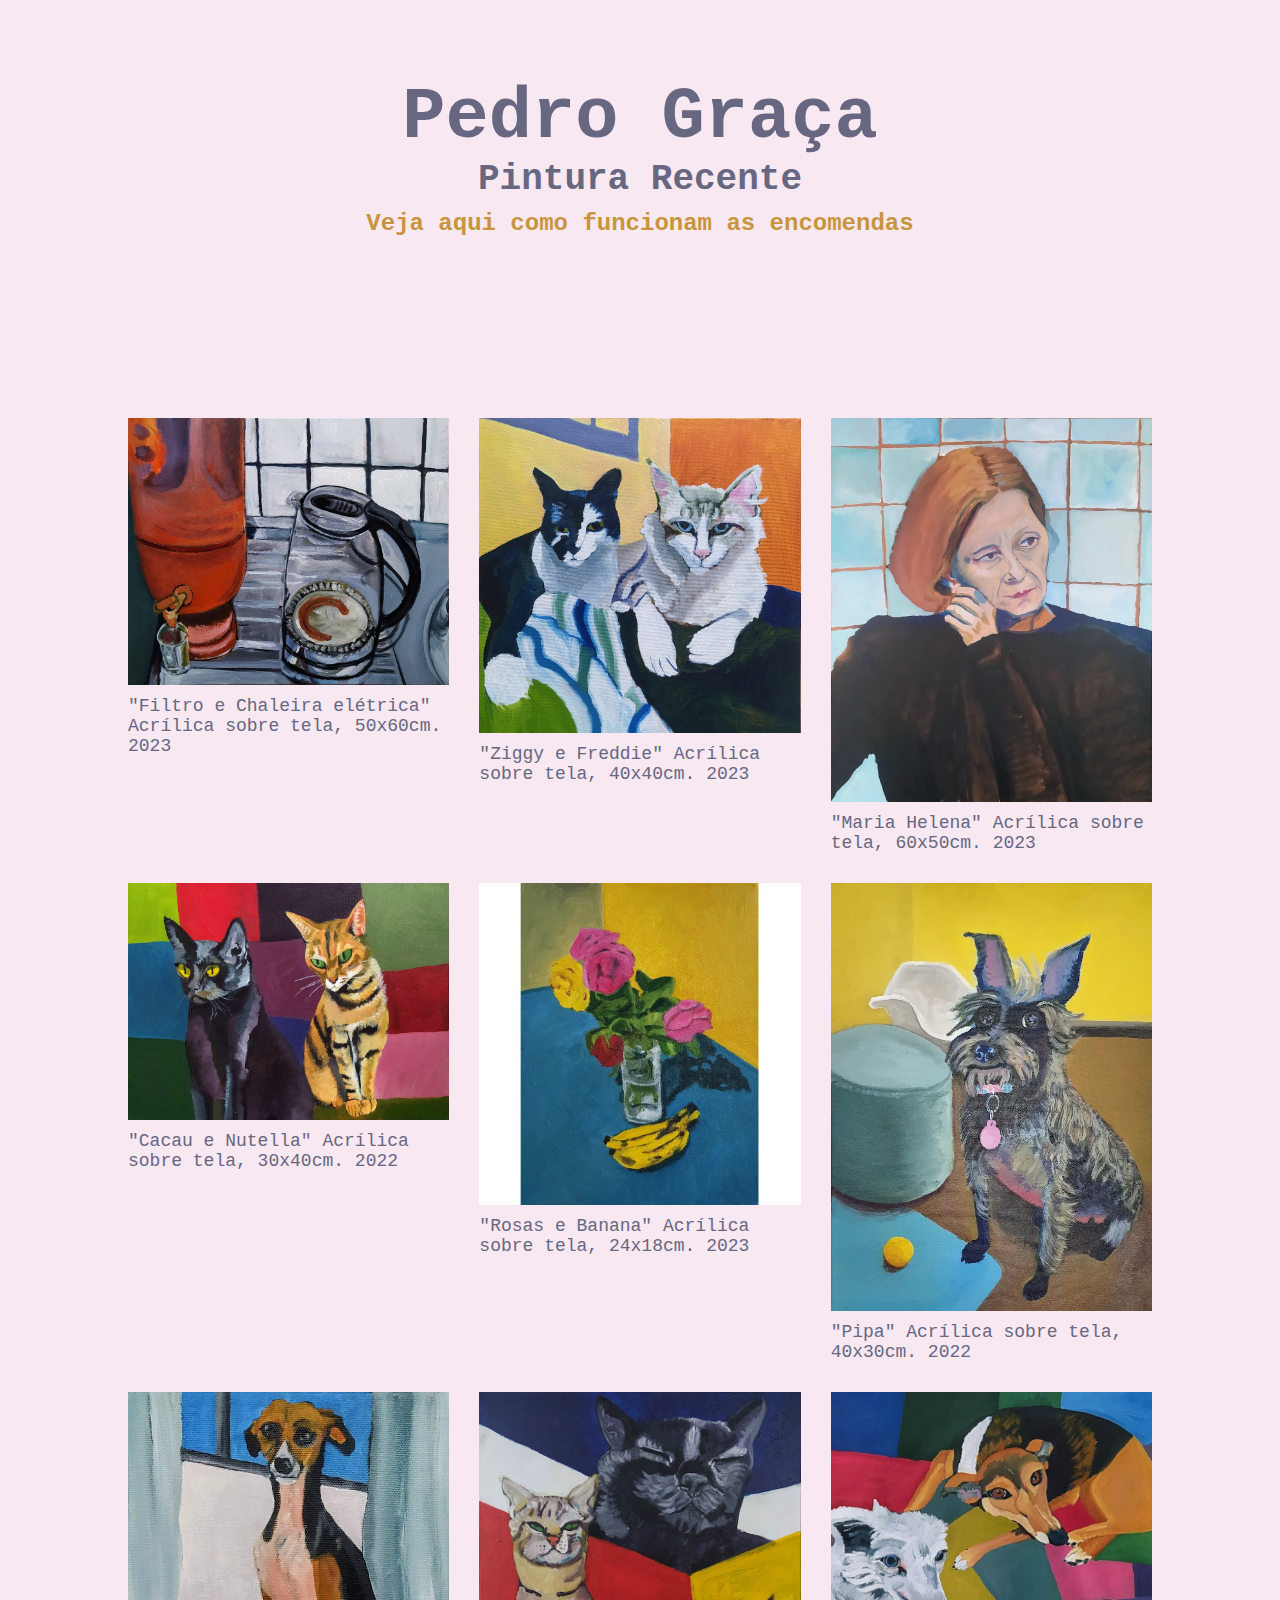
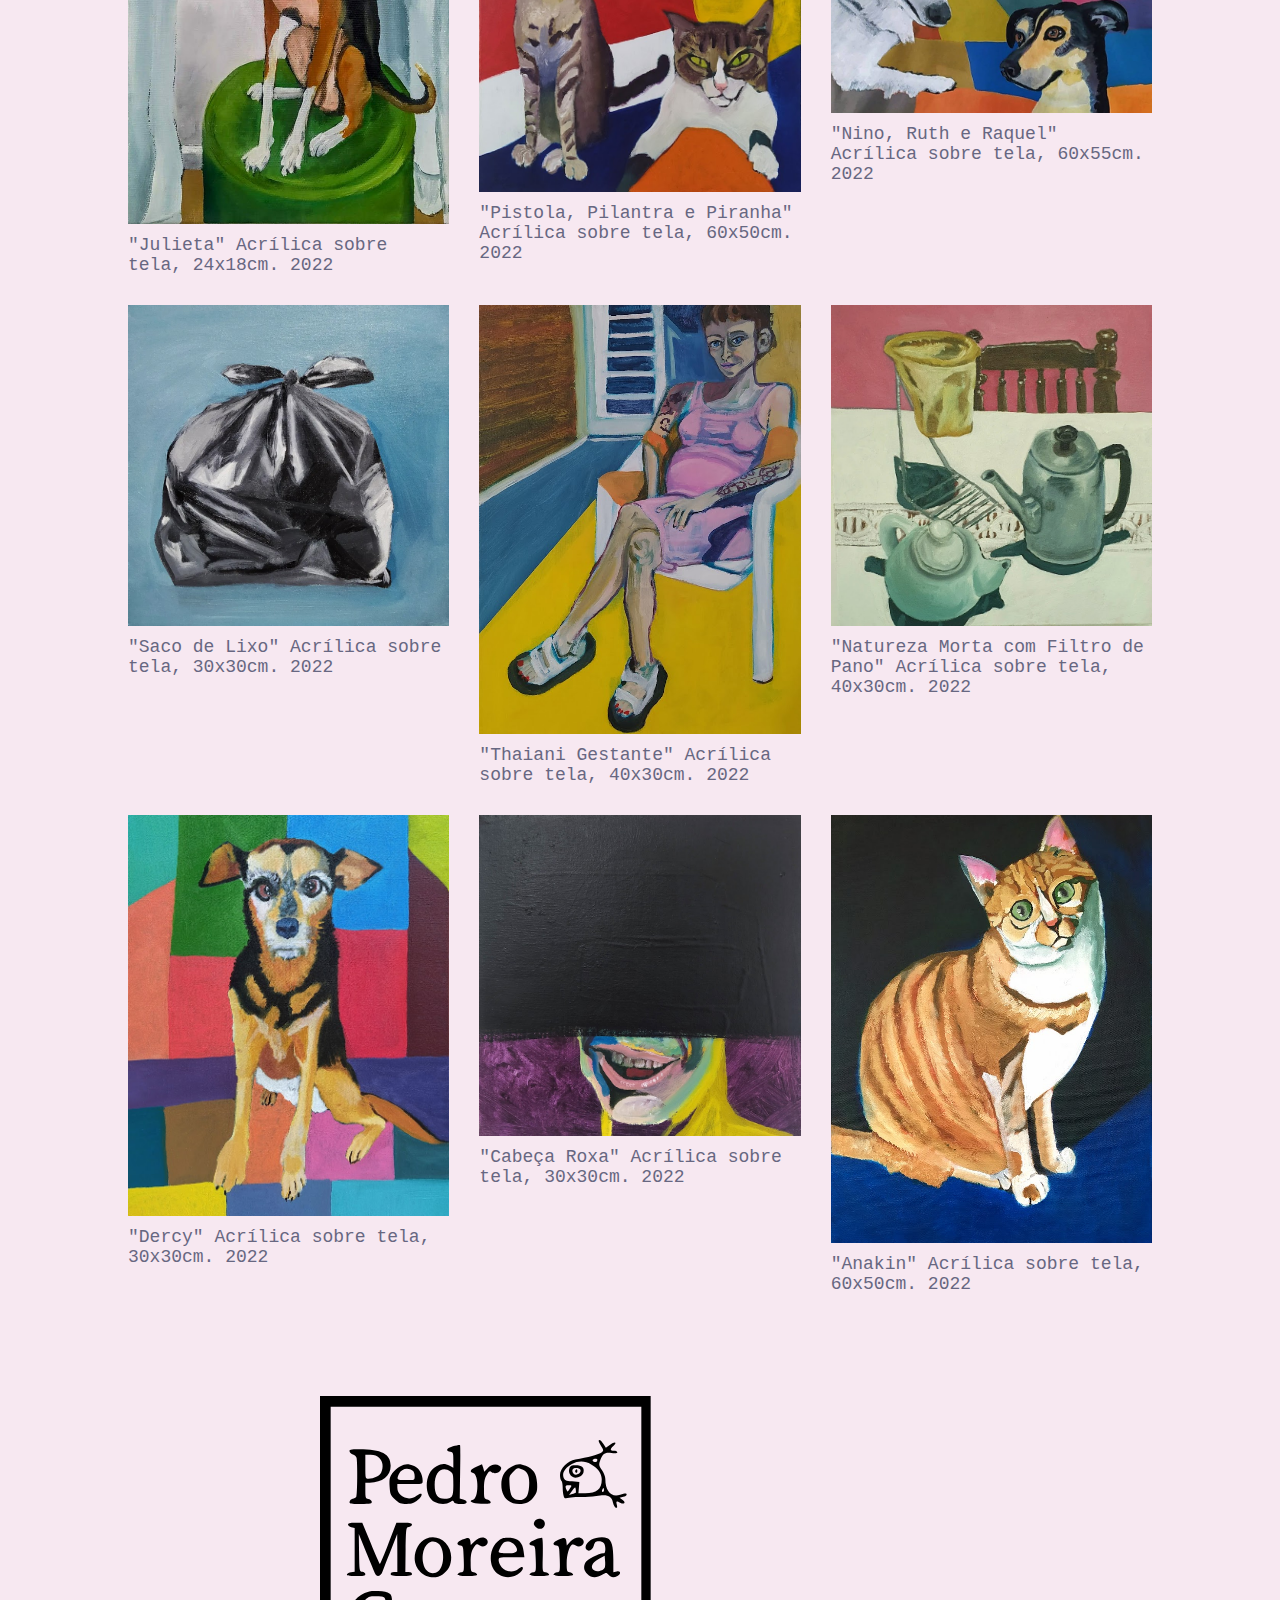
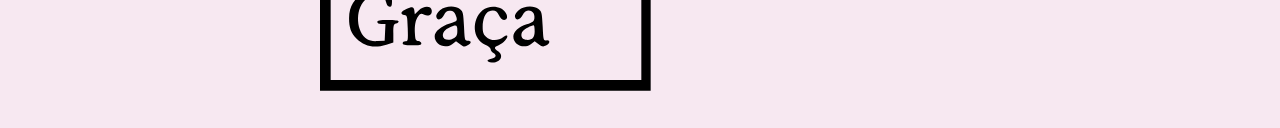
<file: index.html>
<!DOCTYPE html>
<html lang="pt-br">
<head>
    <meta charset="UTF-8">
    <meta http-equiv="X-UA-Compatible" content="IE=edge">
    <meta name="viewport" content="width=device-width, initial-scale=1.0">
    <title>Pedro Graça - Galeria</title>
    <link rel="stylesheet" type="text/css" href="styles.css" />
    
</head>
<body>
    
    <div class="full-img" id="fullImgBox">
        <img src="imgs/img01.jpg" id="fullImg">
        <span onclick="closeFullImg()">X</span>
    </div>

    <div class="header">
        <header>
        <h1>Pedro Graça <br> <h2>Pintura Recente</h2></h1>
        <H3><a href="enc/encomendas.html">Veja aqui como funcionam as encomendas</a></H3>
        </header>
    </div>


    <div class="img-gallery">
        <figure>
            <img src="imgs/img01.jpg" onclick="openFullImg(this.src)" alt="">
            <figcaption class="legenda">"Filtro e Chaleira elétrica" Acrílica sobre tela, 50x60cm. 2023 </figcaption>
        </figure>

        <figure>
        <img src="imgs/img02.jpg" onclick="openFullImg(this.src)" alt="">
            <figcaption class="legenda">"Ziggy e Freddie" Acrílica sobre tela, 40x40cm. 2023 </figcaption>
        </figure>

        <figure>
            <img src="imgs/img03.jpg" onclick="openFullImg(this.src)" alt="">
            <figcaption class="legenda">"Maria Helena" Acrílica sobre tela, 60x50cm. 2023 </figcaption>
        </figure>

        <figure>
            <img src="imgs/img04.jpg" onclick="openFullImg(this.src)" alt="">
            <figcaption class="legenda">"Cacau e Nutella" Acrílica sobre tela, 30x40cm. 2022 </figcaption>
        </figure>

       <figure>
            <img src="imgs/img05.jpg" onclick="openFullImg(this.src)" alt="">
            <figcaption class="legenda">"Rosas e Banana" Acrílica sobre tela, 24x18cm. 2023 </figcaption>
        </figure>

        <figure>
            <img src="imgs/img06.jpg" onclick="openFullImg(this.src)" alt="">
            <figcaption class="legenda">"Pipa" Acrílica sobre tela, 40x30cm. 2022 </figcaption>
        </figure>

        <figure>
            <img src="imgs/img07.jpg" onclick="openFullImg(this.src)" alt="">
            <figcaption class="legenda">"Julieta" Acrílica sobre tela, 24x18cm. 2022 </figcaption>
        </figure>

        <figure>
            <img src="imgs/img08.jpg" onclick="openFullImg(this.src)" alt="">
            <figcaption class="legenda">"Pistola, Pilantra e Piranha" Acrílica sobre tela, 60x50cm. 2022 </figcaption>
        </figure>

        <figure>
            <img src="imgs/img09.jpg" onclick="openFullImg(this.src)" alt="">
            <figcaption class="legenda">"Nino, Ruth e Raquel" Acrílica sobre tela, 60x55cm. 2022 </figcaption>
        </figure>

        <figure>
            <img src="imgs/img10.jpg" onclick="openFullImg(this.src)" alt="">
            <figcaption class="legenda">"Saco de Lixo" Acrílica sobre tela, 30x30cm. 2022 </figcaption>
        </figure>

        <figure>
            <img src="imgs/img11.jpg" onclick="openFullImg(this.src)" alt="">
            <figcaption class="legenda">"Thaiani Gestante" Acrílica sobre tela, 40x30cm. 2022 </figcaption>
        </figure>
     
        <figure>
            <img src="imgs/img12.jpg" onclick="openFullImg(this.src)" alt="">
            <figcaption class="legenda">"Natureza Morta com Filtro de Pano" Acrílica sobre tela, 40x30cm. 2022 </figcaption>
        </figure>
      
        <figure>
            <img src="imgs/img13.jpg" onclick="openFullImg(this.src)" alt="">
            <figcaption class="legenda">"Dercy" Acrílica sobre tela, 30x30cm. 2022 </figcaption>
        </figure>
     
        <figure>
            <img src="imgs/img14.jpg" onclick="openFullImg(this.src)" alt="">
            <figcaption class="legenda">"Cabeça Roxa" Acrílica sobre tela, 30x30cm. 2022 </figcaption>
        </figure>

        <figure>
            <img src="imgs/img15.jpg" onclick="openFullImg(this.src)" alt="">
            <figcaption class="legenda">"Anakin" Acrílica sobre tela, 60x50cm. 2022 </figcaption>
        </figure>

    </div>

    <script>
        var fullImgBox = document.getElementById("fullImgBox");
        var fullImg = document.getElementById("fullImg");

        function openFullImg(pic){
            fullImgBox.style.display = "flex";
            fullImg.src = pic;

        }

        function closeFullImg(){
            fullImgBox.style.display = "none";
        }
    </script>

    
<div class="footer">
    <h2>
        <a href="https://www.pedromgraca.com" >
            <div class="logo_small">
                <img src="imgs/logo.svg"  alt="">
            </div>
          </a>
    </h2>
</div>
</body>
</html>
</file>
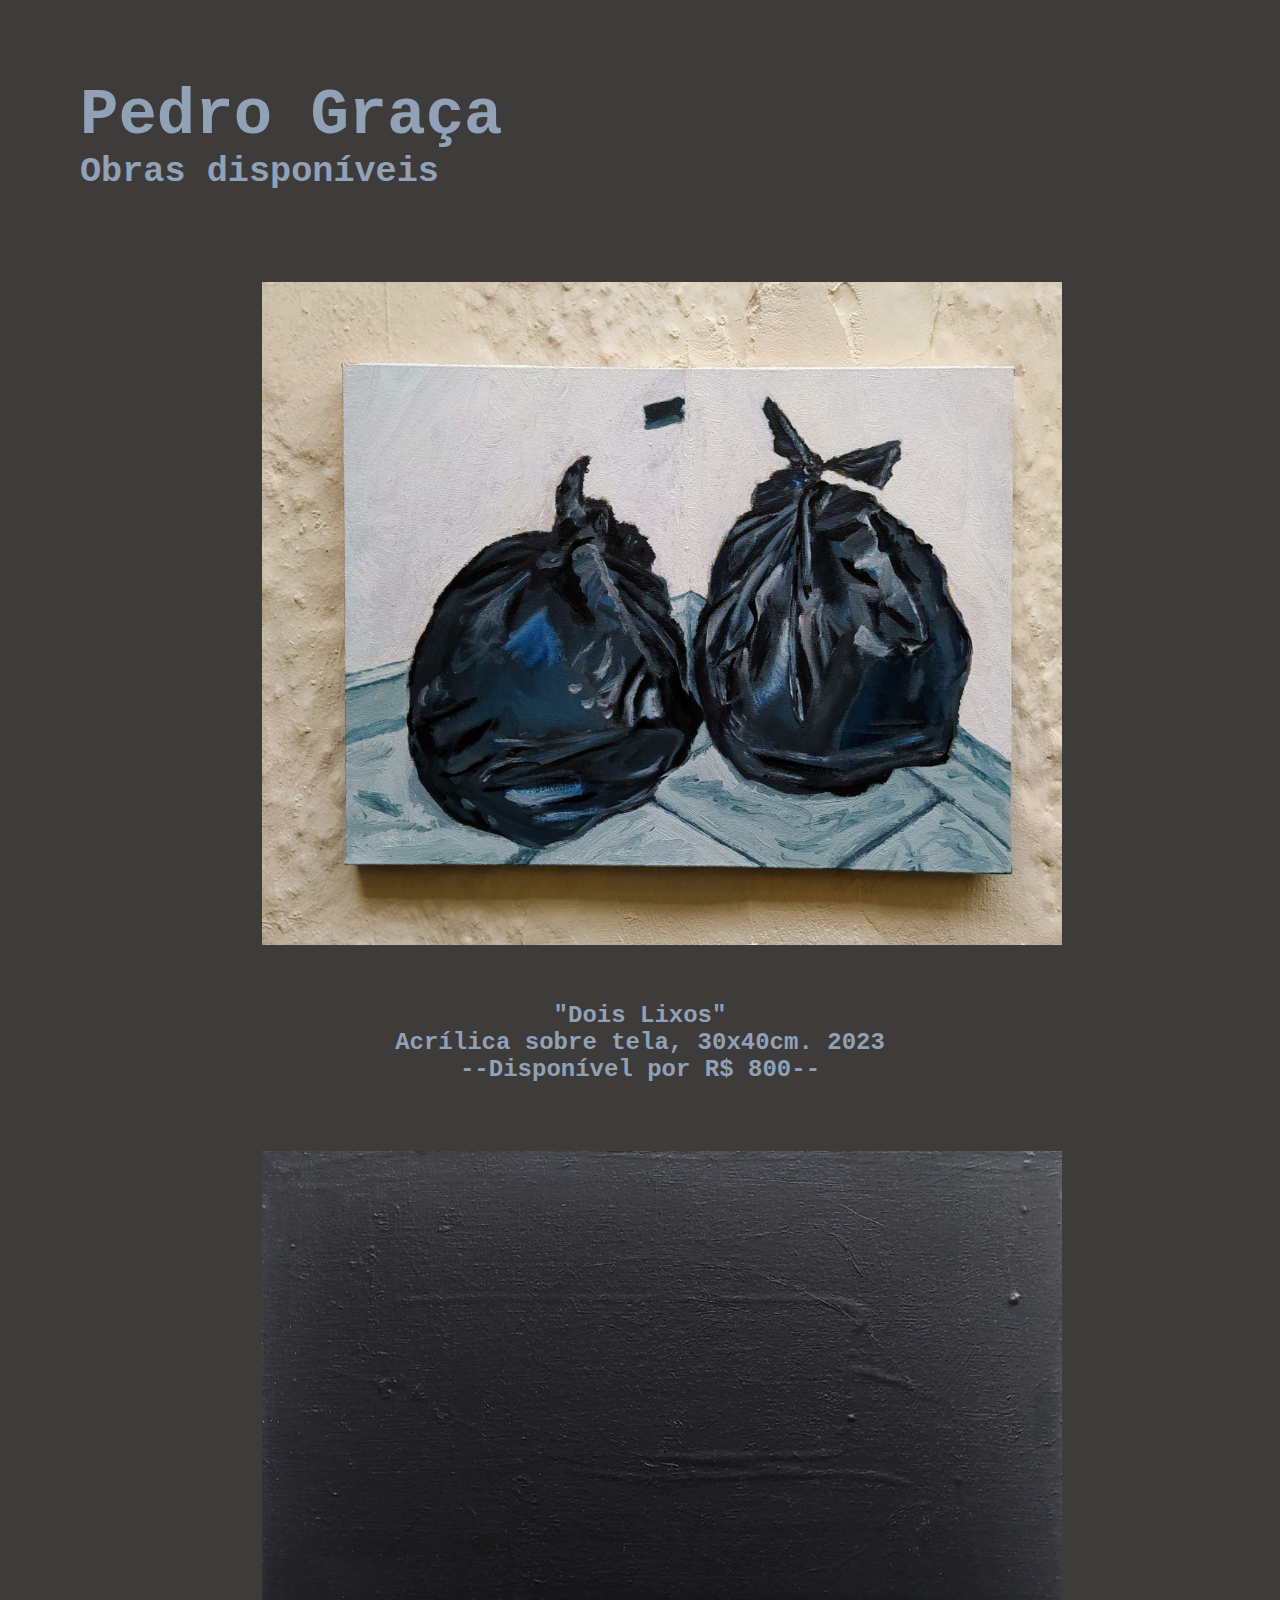
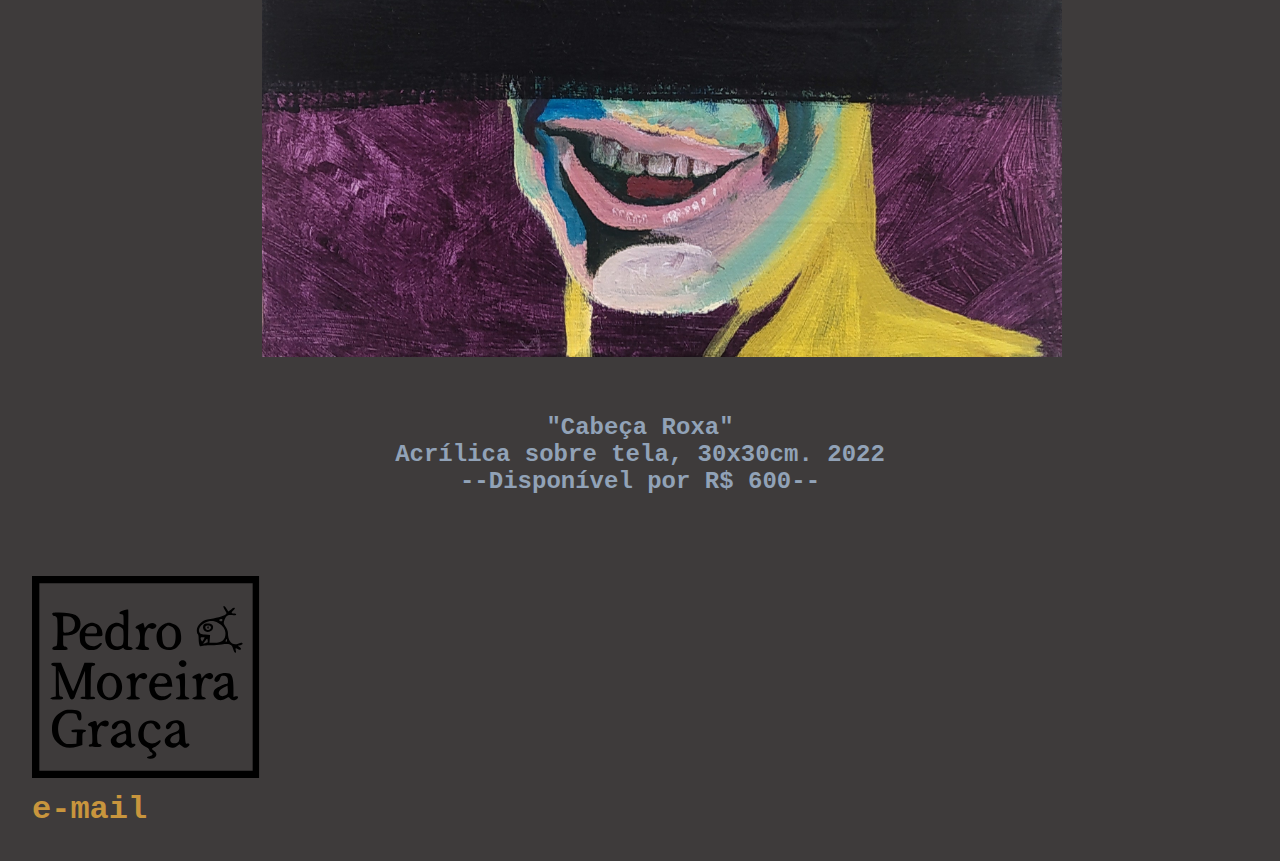
<file: Disponivel/disp.html>
<!DOCTYPE html>
<html lang="pt-br">
<head>
    <meta charset="UTF-8">
    <meta http-equiv="X-UA-Compatible" content="IE=edge">
    <meta name="viewport" content="width=device-width, initial-scale=1.0">
    <link rel="stylesheet" type="text/css" href="styles.css" />
    <link rel="preconnect" href="https://fonts.googleapis.com">
<link rel="preconnect" href="https://fonts.gstatic.com" crossorigin>
<link href="https://fonts.googleapis.com/css2?family=Inter&display=swap" rel="stylesheet">
    <title>Obras Disponíveis</title>
</head>
<body>

    <header>
    
        <H1>Pedro Graça<br><h2>Obras disponíveis</h2></H1>

    </header>
    

    <div class="flex-container">
        <div> 
            <figure>
            <img src="imgs/img01.jpeg" class="imagem-corpo" alt="Pintura de dois sacos de lixo">
            <figcaption class="legenda">"Dois Lixos"<br> Acrílica sobre tela, 30x40cm. 2023<br> --Disponível por R$ 800-- </figcaption>
        </figure>
    </div>
        
     <div>
            <figure>
                <img src="imgs/img02.jpg" class="imagem-corpo" alt="Pintura de um rosto humano coberto de cima para baixo até a altura da boca">
                <figcaption class="legenda">"Cabeça Roxa"<br> Acrílica sobre tela, 30x30cm. 2022<br> --Disponível por R$ 600-- </figcaption>
            </figure>
    </div>
    <div>

    </div>
    
</div>
<footer>
    <h2>
        <a href="https://www.pedromgraca.com">
            <div class="logo_small" >
                <img src="imgs/logo.svg" alt="">
            </div>
          </a>
        <a href="mailto:pedro.hanya@gmail.com">e-mail</a>
    </h2>

     </footer>

</body>
</html>
</file>
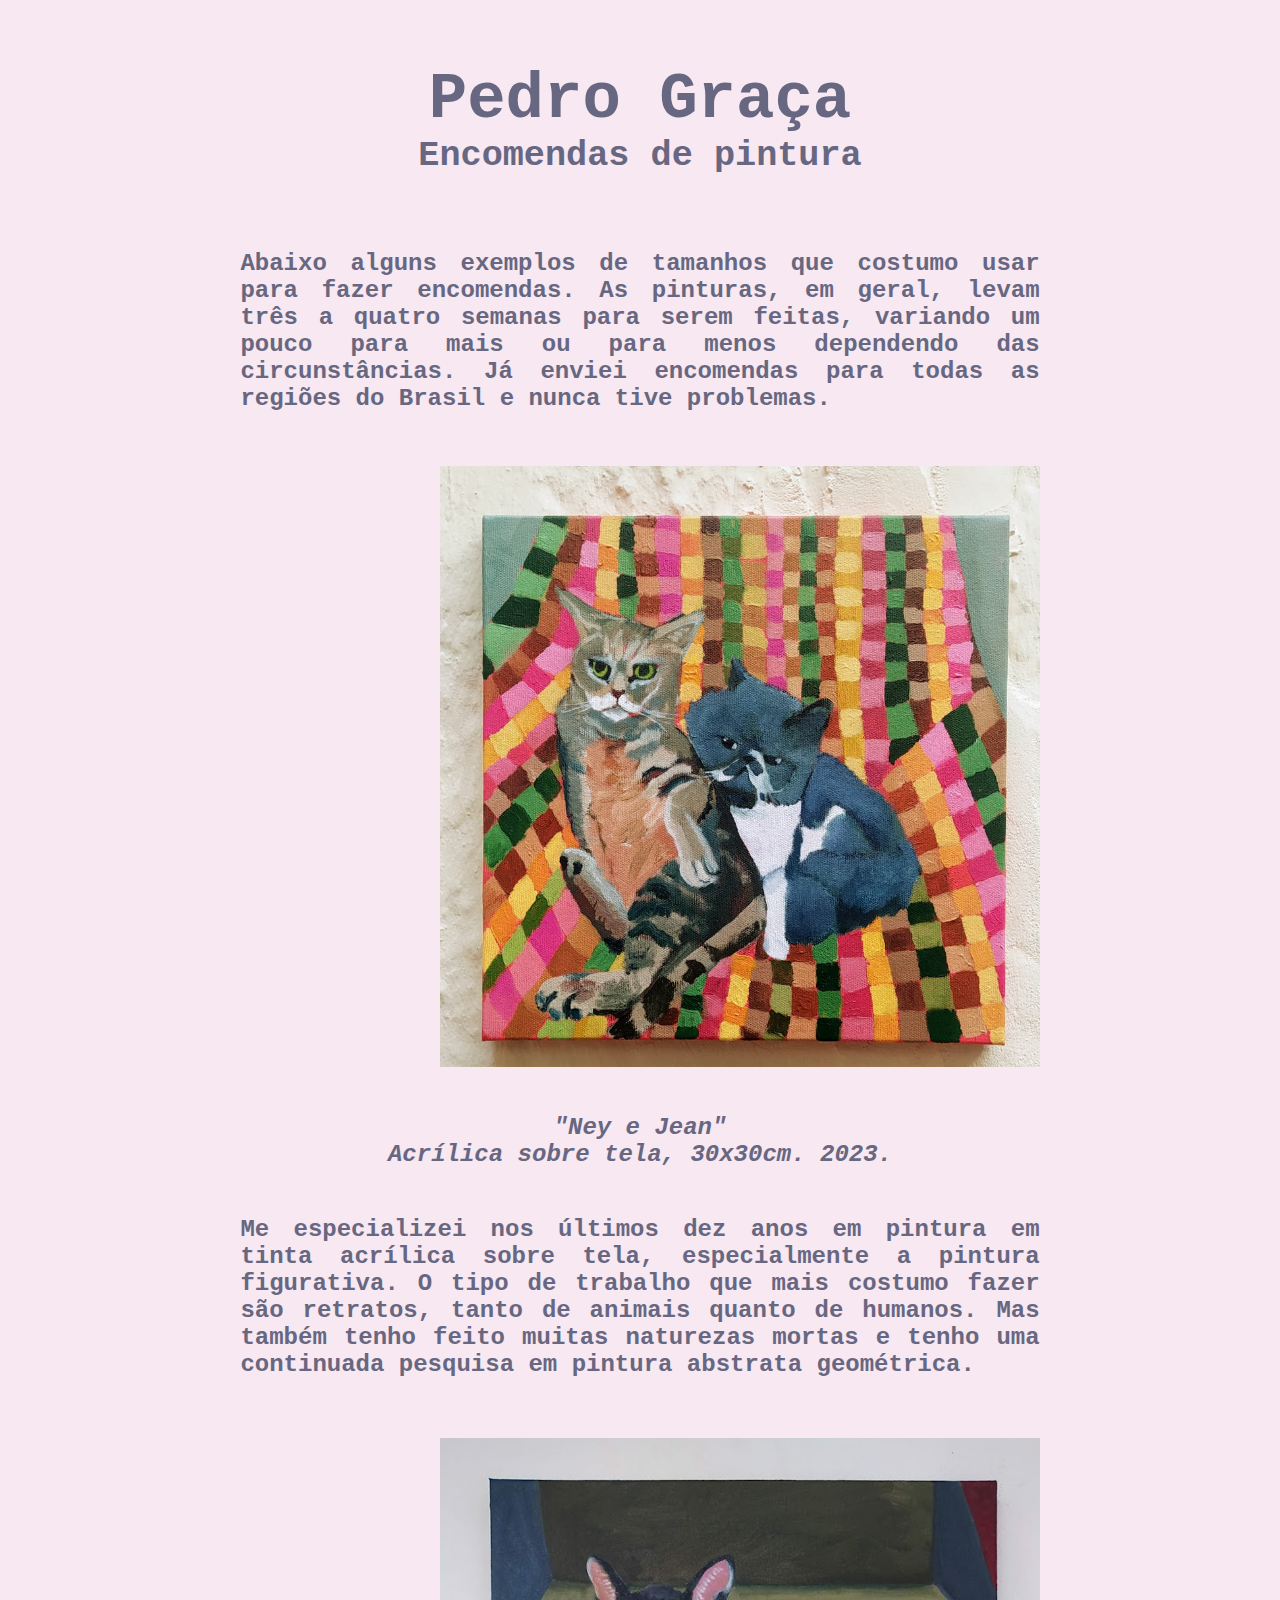
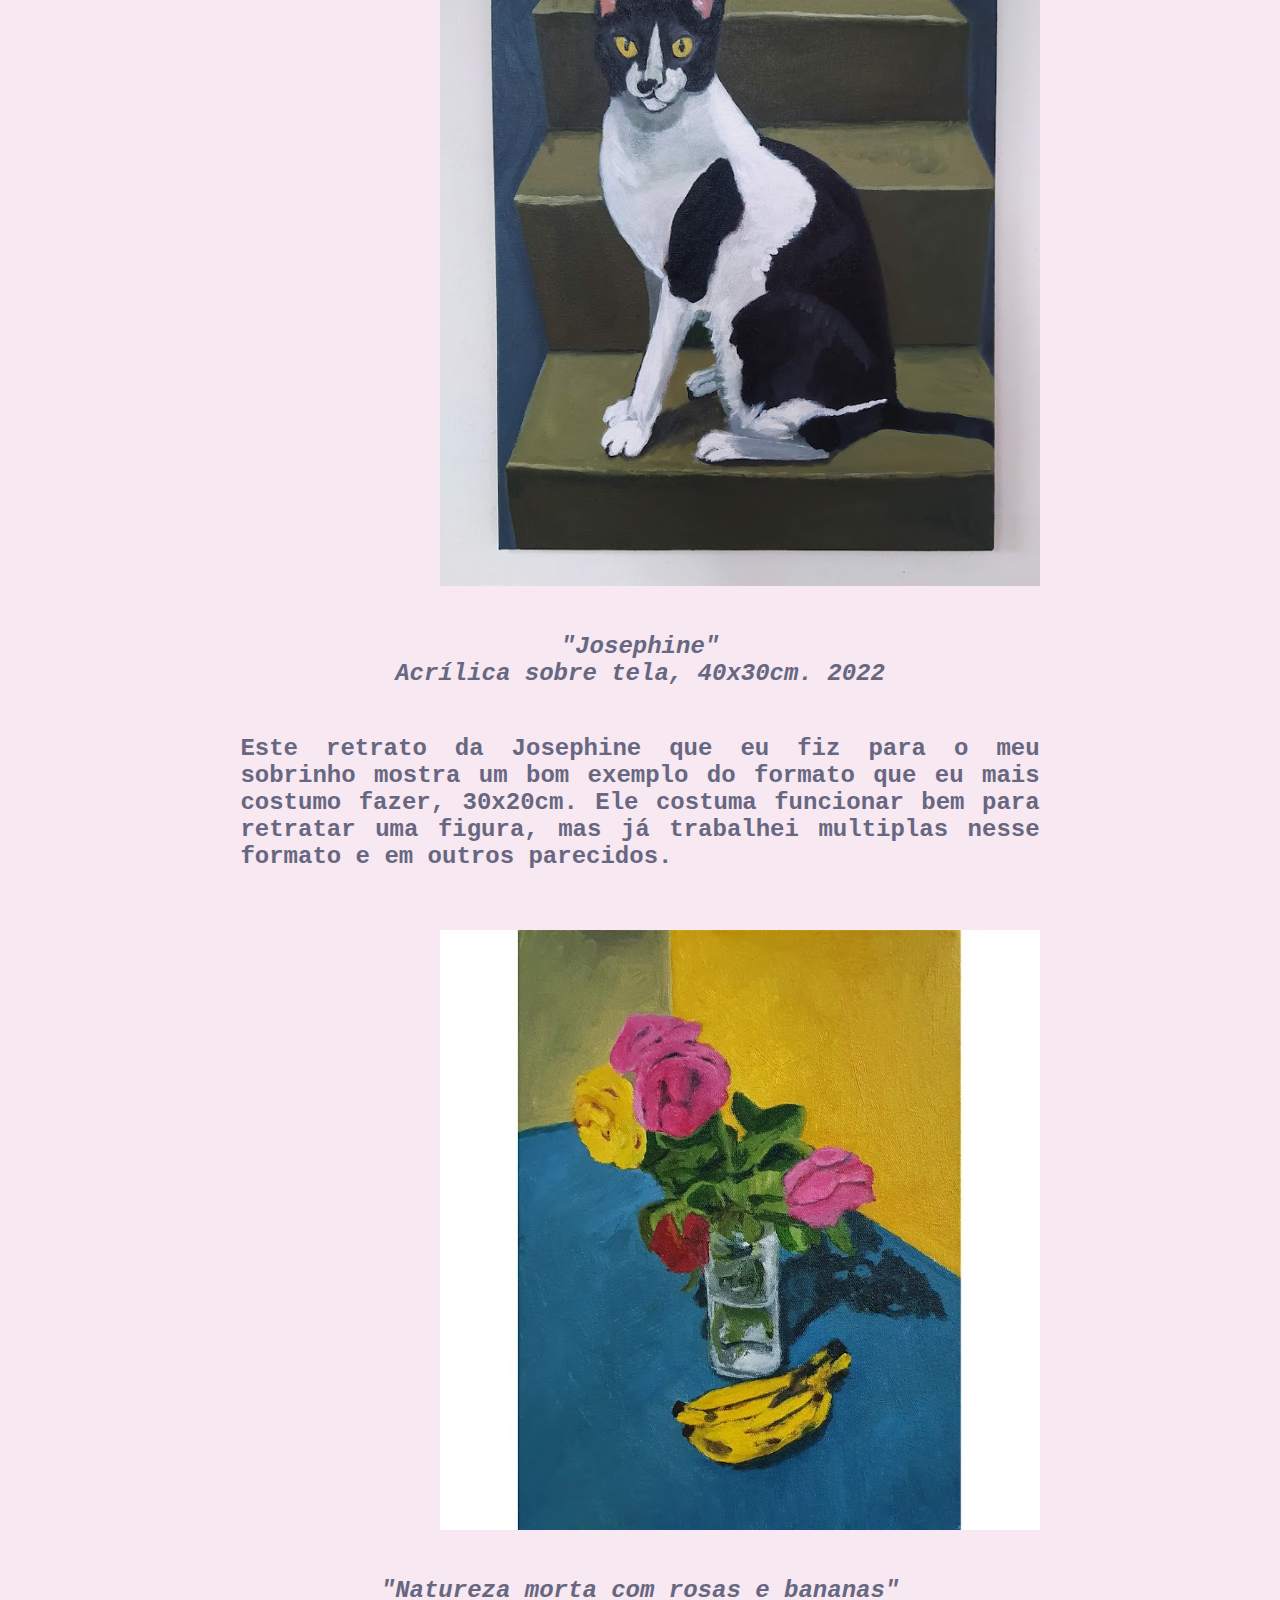
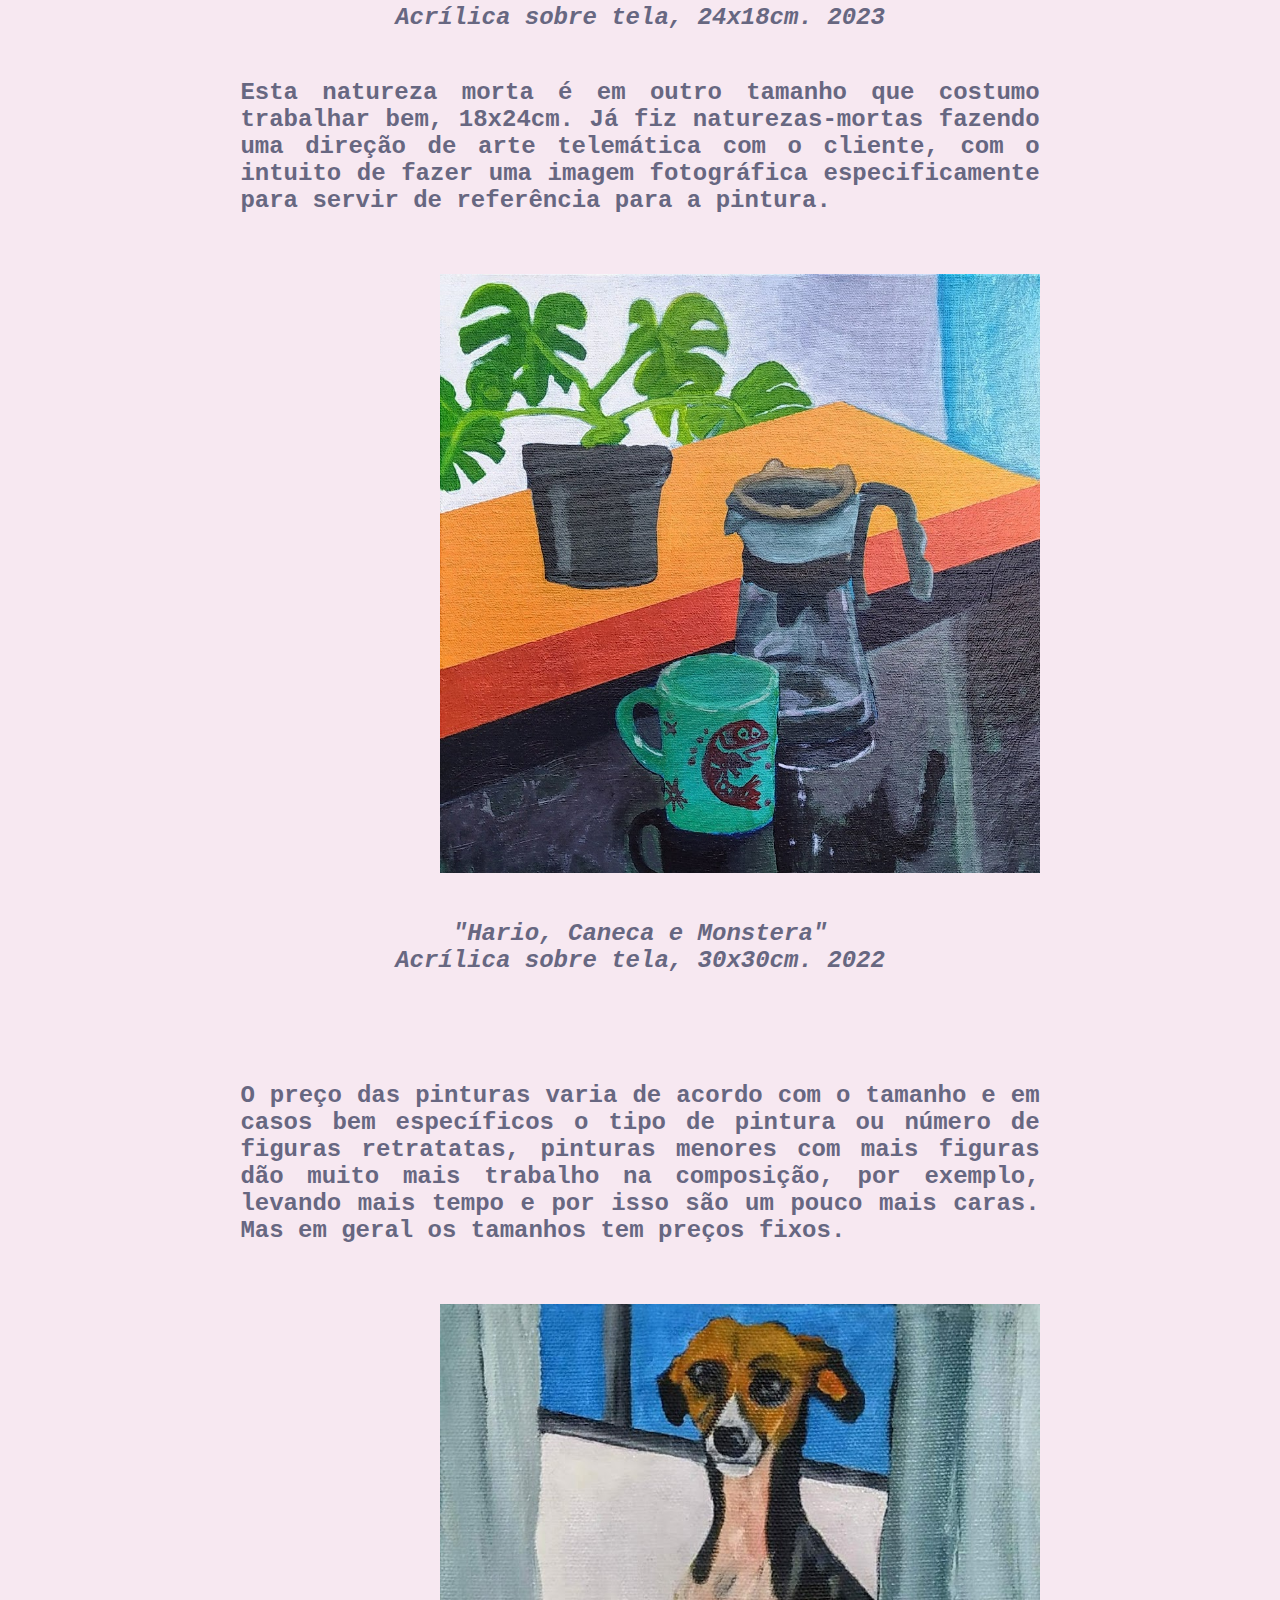
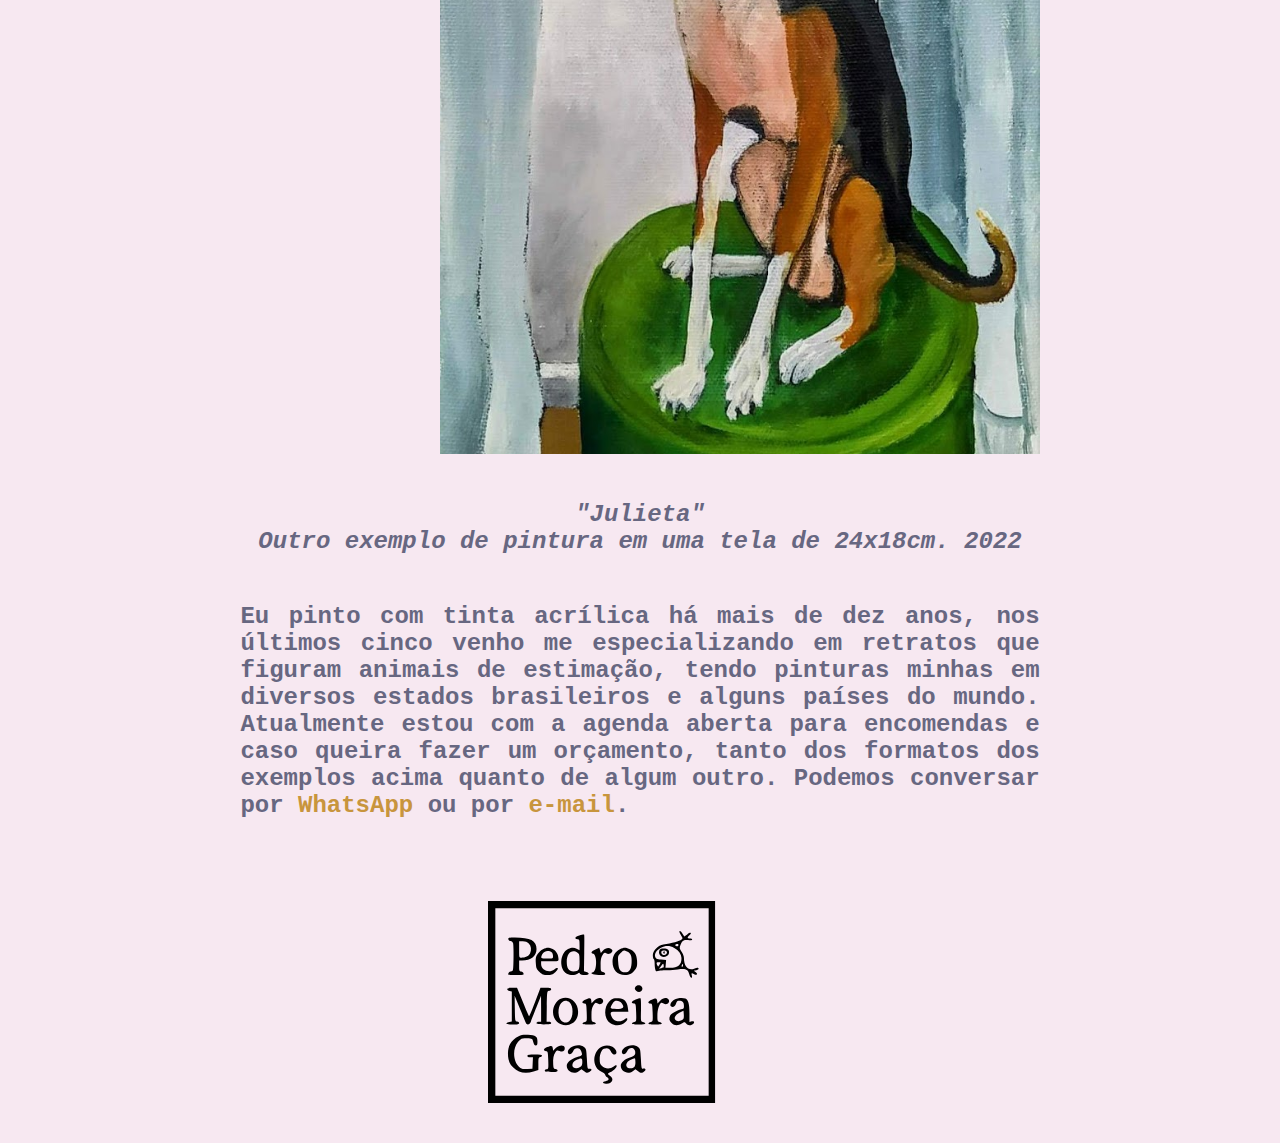
<file: enc/encomendas.html>
<!DOCTYPE html>
<html lang="pt-br">
<head>
    <meta charset="UTF-8">
    <meta http-equiv="X-UA-Compatible" content="IE=edge">
    <meta name="viewport" content="width=device-width, initial-scale=1.0">
    <link rel="stylesheet" type="text/css" href="styles.css" />
    <link rel="preconnect" href="https://fonts.googleapis.com">
    <link rel="preconnect" href="https://fonts.gstatic.com" crossorigin>
    <link href="https://fonts.googleapis.com/css2?family=Inter&display=swap" rel="stylesheet">
    <title>Pedro Graça - Encomendas</title>
</head>
<body>
    <header div="header-style">
        
        <H1>Pedro Graça<br><h2>Encomendas de pintura</h2></H1>

    </header>

    <div class="flex-container">
        <div class="texto-padrao"> 
            
            <p>Abaixo alguns exemplos de tamanhos que costumo usar para fazer encomendas. As pinturas, em geral, levam três a quatro semanas para serem feitas, variando um pouco para mais ou para menos dependendo das circunstâncias. Já enviei encomendas para todas as regiões do Brasil e nunca tive problemas.
                
            </p>
            <br> 
                
                <figure>
                    <br>
                    <img src="imgs/img04.jpg" class="imagem-corpo" alt="">
                    <figcaption class="legenda">"Ney e Jean"<br> Acrílica sobre tela, 30x30cm. 2023. <br>  
                    </figcaption>
                </figure>
          <p>     
              Me especializei nos últimos dez anos em pintura em tinta acrílica sobre tela, especialmente a pintura figurativa. O tipo de trabalho que mais costumo fazer são retratos, tanto de animais quanto de humanos. Mas também tenho feito muitas naturezas mortas e tenho uma continuada pesquisa em pintura abstrata geométrica.
   
        </p>
        
        </div>
        <div class="texto-padrao">
          <p>
            <figure>
                <img src="imgs/img01.jpg" class="imagem-corpo" alt="">
                <figcaption class="legenda">"Josephine"<br> Acrílica sobre tela, 40x30cm. 2022 </figcaption>
            </figure>
        </p>
        <p>
            Este retrato da Josephine que eu fiz para o meu sobrinho mostra um bom exemplo do formato que eu mais costumo fazer, 30x20cm. Ele costuma funcionar bem para retratar uma figura, mas já trabalhei multiplas nesse formato e em outros parecidos.
        </p>
        </div>
        <div class="texto-padrao">
            <figure>
                <img src="imgs/img02.jpg" class="imagem-corpo" alt="">
                <figcaption class="legenda">"Natureza morta com rosas e bananas"<br> Acrílica sobre tela, 24x18cm. 2023 </figcaption>
            </figure>

        <p>
            Esta natureza morta é em outro tamanho que costumo trabalhar bem, 18x24cm. Já fiz naturezas-mortas fazendo uma direção de arte telemática com o cliente, com o intuito de fazer uma imagem fotográfica especificamente para servir de referência para a pintura.
        </p>


          

        </div>
        
        <div class="texto-padrao">

            <figure>
                <img src="imgs/img05.jpg" class="imagem-corpo" alt="">
                <figcaption class="legenda">"Hario, Caneca e Monstera"<br> Acrílica sobre tela, 30x30cm. 2022 </figcaption>
            </figure>

            </div>
        <div class="texto-padrao">
                <p>O preço das pinturas varia de acordo com o tamanho e em casos bem específicos o tipo de pintura ou número de figuras retratatas, pinturas menores com mais figuras dão muito mais trabalho na composição, por exemplo, levando mais tempo e por isso são um pouco mais caras. Mas em geral os tamanhos tem preços fixos.</p>
        </div>
        <div class="texto-padrao">
            <figure>
                <img src="imgs/img03.jpg" class="imagem-corpo" alt="">
                <figcaption class="legenda">"Julieta"<br> Outro exemplo  de pintura em uma tela de 24x18cm. 2022 </figcaption>
            </figure>
        
        
        <p>
            Eu pinto com tinta acrílica há mais de dez anos, nos últimos cinco venho me especializando em retratos que figuram animais de estimação, tendo pinturas minhas em diversos estados brasileiros e alguns países do mundo. Atualmente estou com a agenda aberta para encomendas e caso queira fazer um orçamento, tanto dos formatos dos exemplos acima quanto de algum outro. Podemos conversar por<a href="https://wa.me/5511960611945"> WhatsApp </a>ou por <a href="mailto:pedro.hanya@gmail.com">e-mail</a>. 

        </p>
        </div>
    </div>
     
        <footer>
        <h2>
            <a href="https://www.pedromgraca.com" >
                <div class="logo_small">
                    <img src="imgs/logo.svg"  alt="">
                </div>
              </a>
        </h2>

         </footer>

</body>
</html>
</file>
<file: styles.css>
/* 
fazer caption no fullimg
 */
* {
    margin: 0;
    padding: 0;
    font-family: 'Courier New', Courier, monospace;
    font-size: 1.5rem;
}

:root {
    --fonte-principal: 'Courier New';
    --azul-escuro: #445566;
    --cinza-escuro: #676781;
    --claro: #91a2b7;
    --cor-link: #c8953d;
    --branco: #f7e8f1;
}


html, body {
    min-height: 100%;
}

h1 {


    font-family: 'Courier New', Courier, monospace;
    font-size: 3rem;
}

body {
    background: var(--branco);
}

a {
    font-family: 'Courier New', Courier, monospace;
    color: var(--cor-link);
    font-size: 1rem;
    text-decoration: none;
    
}

a:visited {

    color: var(--cor-link);
}

.legenda {

    font-size: 0.75rem;
    color: var(--cinza-escuro);
}
.logo_small {
    display: block;
    margin-left: auto;
    margin-right: auto;
    width: 50%;
  }
.header {
    color: var(--cinza-escuro);
    font-size: x-large;
    font-family: 'Courier New', Courier, monospace;
    background-color: var(--branco);
    text-align: center;
    padding: 6% 0% 6% 0%;
    display: block;
    
}

.footer {
    margin: 0px;
    display: flex;
    justify-content: center;
    color: var(--cinza-escuro);
    font-size: x-large;
    font-family: 'Courier New', Courier, monospace;
    background-color: var(--branco);
    padding: 4% 0% 2% 0%;
    display: block;
    
}

.img-gallery {
    width: 80%;
    margin: 100px auto 50px;
    display: grid;
    grid-template-columns: repeat(auto-fit, minmax(250px, 1fr));
    grid-gap: 30px;
} 

.img-gallery img {
    width: 100%;
    cursor: pointer;
    
}

.img-gallery img:hover {

    transform: scale(1.1);
    box-shadow: 0 32px 75px rgba(68, 77, 136, 0.2);
}

.full-img {
        
        width: 100%;
        height: 100vh;
        background: rgba(0,0,0,0.85);
        position: fixed;
        top: 0;
        left: 0;
        display: none; /* flex */
        align-items: center;
        justify-content: center;
        z-index: 100;
        

}

.full-img img {

    width: 80%;
    max-width: 700px;
    max-height: 100vh;
}

.full-img span{

    position: absolute;
    top: 5%;
    right: 5%;
    font-size: 1.8rem;
    color: #fff;
    cursor: pointer;
}

@media (max-width: 600px) {

    h1 {
        font-size: 2rem;
    }
    .header {
    color: var(--cinza-escuro);
    font-size: 2rem;
    font-family: 'Courier New', Courier, monospace;
    background-color: var(--branco);
    text-align: center;
    padding: 6% 0% 6% 0%;

    }

}
</file>
<file: Disponivel/styles.css>
:root {

  --fonte-principal: 'Courier New';
  --azul-escuro: #445566;
  --cinza-escuro: #3e3b3b;
  --claro: #91a2b7;
  --cor-link: #c8953d;

}
* {
margin: 0;
padding: 0;
font-family: 'Courier New', Courier, monospace;
}

.logo_small {
max-width: 25%;
}

.imagem-corpo {

padding: 0 20% 3rem;
max-width: 800px;
}

.texto-padrao {

  padding: 0 12% 3rem;

}

html, body {
min-height: 100%;
}

header {
  padding: 5rem;
}

footer {
padding: 2rem;
padding-top: 0.2rem;
}

h1 {
font-size: 4rem;
}

h2 {
font-size: 2.2rem;
}

p {
text-align: justify;
}

a {
font-family: 'Courier New', Courier, monospace;
color: var(--cor-link);
font-size: 2rem;
text-decoration: none;
}

body {
  background-color: var(--cinza-escuro);
  color: var(--claro);
  font-family: var(--fonte-principal);
  font-size: 1.8rem;
  font-weight: 400;
  
}

.flex-container {
  display: flex;
  flex-direction: column;
  justify-content: flex-start;
  background-color: var(--cinza-escuro);
}

.header-style {

justify-content: center;
}



.flex-container > div {
  align-items: center;
  background-color: var(--cinza-escuro);
  margin: 10px;
  font-size: 30px;
}

img {
  width: 75%;
  max-width: 100%;
  height: auto;
  
}

.legenda {
  font-size: 1.5rem;
  font-weight: 600;
  text-align: center;
  padding-bottom: 3rem;
}


@media (max-width: 600px) {

h1 {
    font-size: 2rem;
}
.header {

font-size: 2rem;
text-align: center;
padding: 6% 0% 3rem 0%;

}

h2{
  font-size: 1.5rem;
}

  .legenda {
    font-size: 1rem;
  }

p {

  font-size: 1rem;
}

}
</file>
<file: enc/styles.css>
:root {

  --fonte-principal: 'Courier New';
  --azul-escuro: #445566;
  --cinza-escuro: #676781;
  --claro: #91a2b7;
  --cor-link: #c8953d;
  --branco: #f7e8f1;

}
* {
  margin: 0;
  padding: 0;
  font-family: 'Courier New', Courier, monospace;
}

.logo_small {
  max-width: 25%;
  display: block;
  margin-left: auto;
  margin-right: auto;
  width: 50%;
}

.imagem-corpo {

  margin: 0 17% 3rem;
  max-width: 600px;
  min-width: 300px;
}

.texto-padrao {

    margin: 0 18% 2.5rem;
    padding: 0 18% 2.5rem;
    font-weight: 550;

}

html, body {
  min-height: 100%;
}

header {
    margin: 4rem;
    text-align: center;
}

footer {
  margin: 2rem;

}

h1 {
  font-size: 4rem;
}

h2 {
  font-size: 2.2rem;
}

p {
  text-align: justify;
}

a {
  font-family: 'Courier New', Courier, monospace;
  color: var(--cor-link);
  font-size: 1.5rem;
  text-decoration: none;
}


body {
    background-color: var(--branco);
    color: var(--cinza-escuro);
    font-family: var(--fonte-principal);
    font-size: 1.5rem;
    font-weight: 400;
    
}

.flex-container {
    display: flex;
    flex-direction: column;
    justify-content: flex-start;
    background-color: var(--branco);
}

.header-style {

  justify-content: center;
}



  .flex-container > div {
    align-items: center;
    background-color: var(--branco);
    margin: 10px;
    font-size: 1.5rem;
  }

  img {
    width: 75%;
    max-width: 100%;
    height: auto;
    
  }

  .legenda {
    font-size: 1.5rem;
    font-weight: 600;
    text-align: center;
    margin-bottom: 3rem;
    font-style: italic;
  }

  
@media (max-width: 600px) {

  h1 {
      font-size: 1.5rem;
  }
  .header {
  
  font-size: 1.5rem;
  text-align: center;
  margin: 6% 0% 3rem 0%;

  }

  h2{
    font-size: 1.5rem;
  }

    .legenda {
      font-size: 1.2rem;
    }

  p {

    font-size: 1.2rem;
  }

  a {

    font-size: 1.2rem;
  }

  .texto-padrao {

    margin: 0 4% 1.2rem;
  
  }
  .imagem-corpo {

    margin: 0 2% 2%;
  
  }

}


  
@media (min-width: 1200px) {

    
.texto-padrao {

  margin: 0 25% 2.5rem;

}

.imagem-corpo {

  margin: 0 25% 2.5rem;

}



}
</file>
